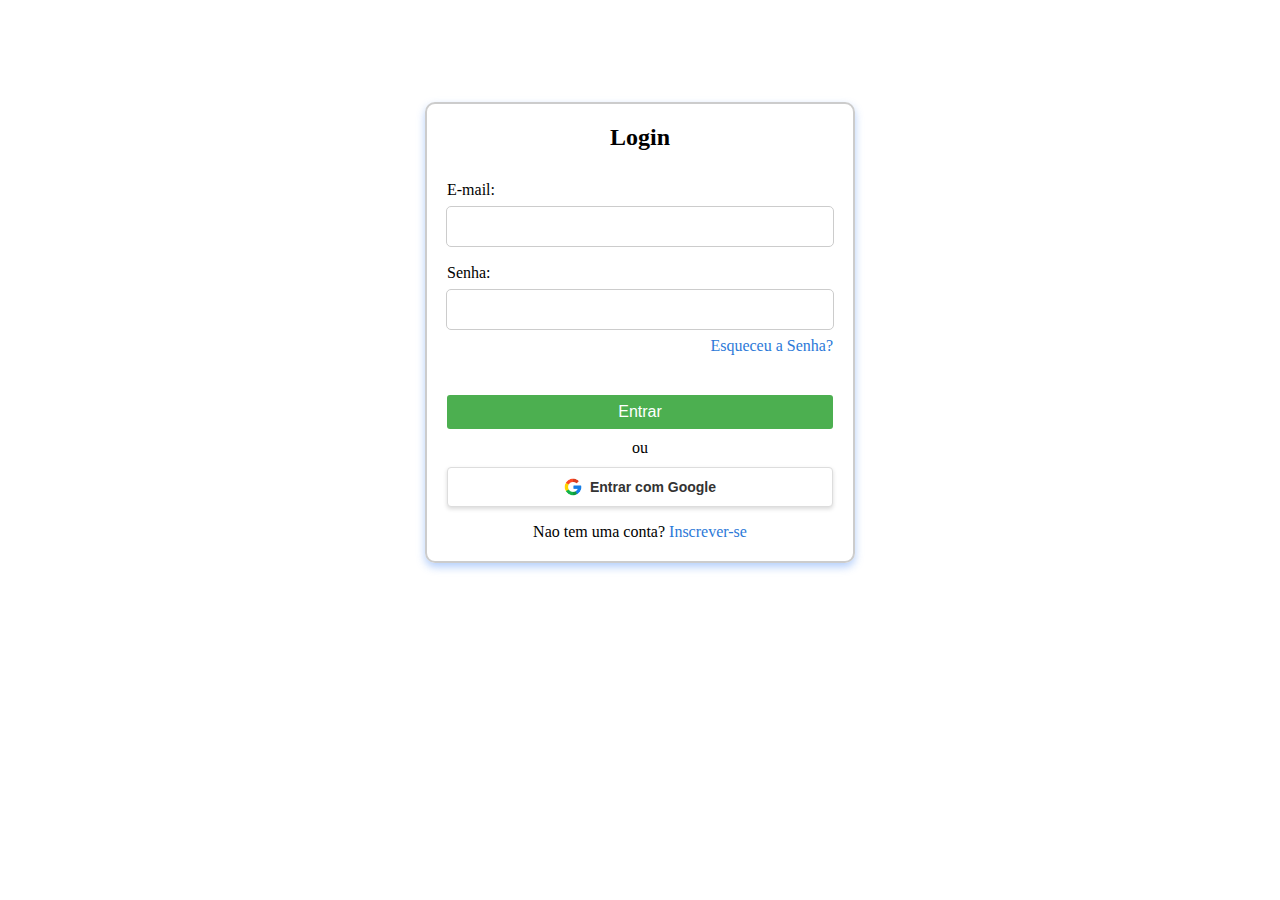
<file: frontend/index.html>
<!DOCTYPE html>
<html lang="pt-br">

<head>
    <meta charset="UTF-8">
    <meta http-equiv="X-UA-Compatible" content="IE=edge">
    <meta name="viewport" content="width=device-width, initial-scale=1.0">
    <link rel="stylesheet" href="./css/login.css">
    <script src="js/login.js" defer></script>
    <title>Login</title>
</head>

<body>
    <div class="card">
        <h2>Login</h2>
        <form>
            <label for="email">E-mail:</label>
            <input type="email" id="email" name="email" required>

            <label for="password">Senha:</label>
            <input type="password" id="password" name="password" required>
            <a href="#" id="forgot-password">Esqueceu a Senha?</a>

            <button type="submit" class="login-btn">Entrar</button>

            <p>ou</p>

            <button type="button" style="display: none;" class="google-btn">
                <img id="google-icon" src="icons/google.png"> Entrar com Google
            </button>

            <button class="google-login-button">
                <span class="google-login-button-icon"></span>
                <span class="google-login-button-text"></span>Entrar com Google</span>
            </button>

            <p>Nao tem uma conta? <a href="signup.html">Inscrever-se</a></p>
        </form>
    </div>
</body>

</html>
</file>
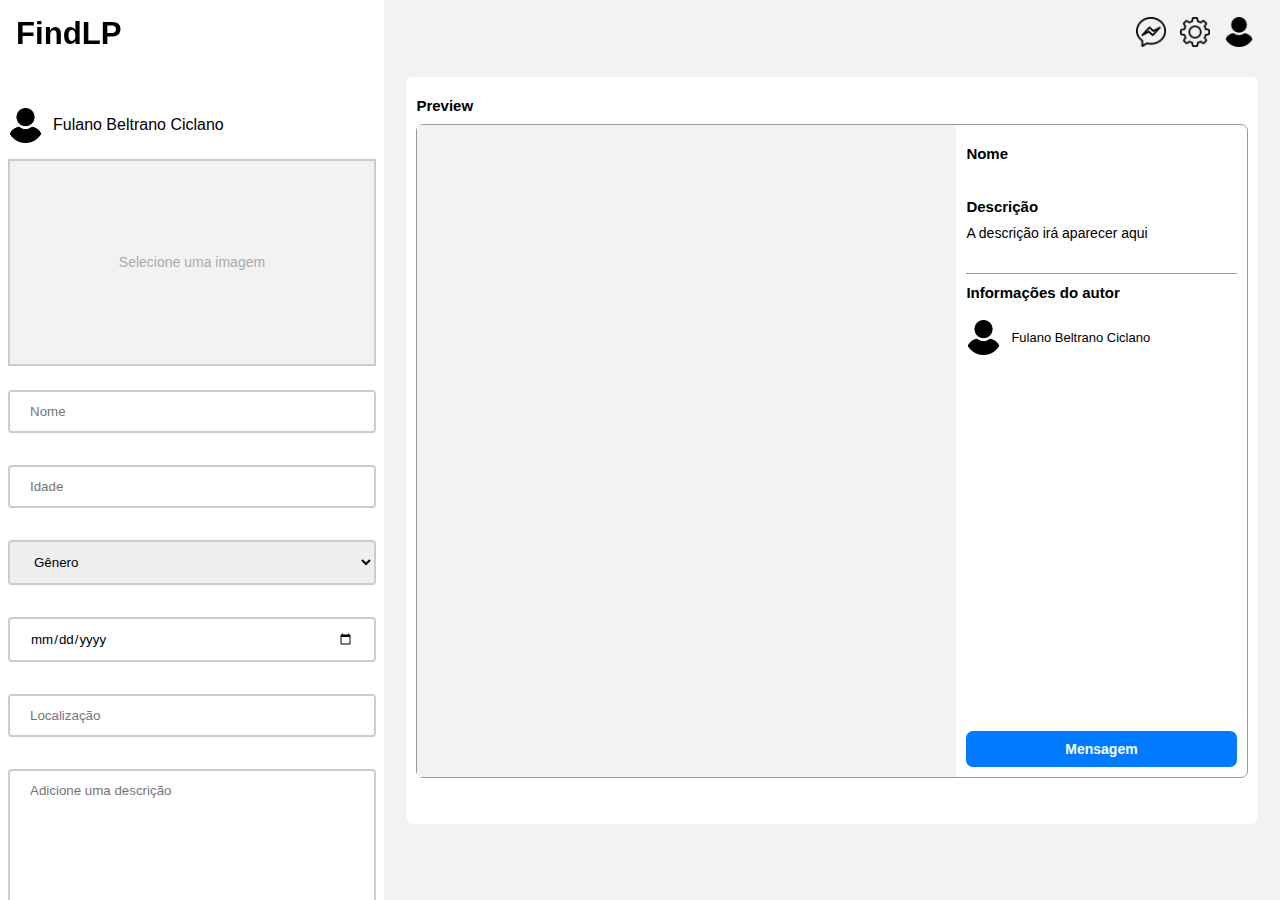
<file: frontend/create-post.html>
<!DOCTYPE html>
<html lang="en">

<head>
    <meta charset="UTF-8">
    <meta http-equiv="X-UA-Compatible" content="IE=edge">
    <meta name="viewport" content="width=device-width, initial-scale=1.0">
    <link rel="stylesheet" href="https://use.fontawesome.com/releases/v5.8.1/css/all.css">
    <script src="js/create-post.js" defer></script>
    <link rel="stylesheet" href="css/create-post.css">
    <title>Crie nova Publicação</title>
</head>

<body>

    <nav>
        <div class="nav-container">
            <div class="logo">
                <h2>FindLP</h2>
            </div>
            <div class="profile-status">
                <img src="./icons/messenger.png" alt="">
                <img src="./icons/definicoes.png" alt="">
                <img class="profile-photos" src="./icons/utilizador.png" alt="">
            </div>
        </div>
    </nav>

    <div class="main-container">

        <aside>

            <div class="perfil">
                <img class="profile-photos" src="./icons/utilizador.png" alt="profile">
                <span id="profile-name">Fulano Beltrano Ciclano</span>
            </div>

            <form enctype="multipart/form-data">
                <label class="picture">
                    <input type="file" accept="image/*" id="form-image" class="picture-input">
                    <span class="picture-image">Selecione uma imagem</span>
                </label>
                <input type="text" placeholder="Nome" id="form-name">
                <input type="number" placeholder="Idade" id="form-age">
                <select title="gender" name="genero" id="genero">
                    <option selected disabled>Gênero</option>
                    <option value="Feminino">Feminino</option>
                    <option value="Masculino">Masculino</option>
                </select>
                <input title="date" type="date" name="" id="form-date">
                <input type="text" name="" id="form-location" placeholder="Localização ">
                <textarea name="" id="form-description" cols="30" rows="10" placeholder="Adicione uma descrição "></textarea>
                <button type="button" id="btn-post">Publicar</button>
            </form>

        </aside>

        <main>

            <div class="preview">
                <h4>Preview</h4>
                <div class="post-details">
                    <div class="img" id="preview-img"></div>
                    <div class="details">
                        <div class="post-info">
                            <div class="preview-name">
                                <h4>Nome</h4>
                                <p id="preview-name"></p>
                            </div>
                            <div class="preview-description">
                                <h4>Descrição</h4>
                                <p id="preview-description">A descrição irá aparecer aqui</p>
                            </div>
                            <div class="preview-author">
                              <h4>Informações do autor</h4> 
                              <div class="perfil">
                                <img class="profile-photos" src="./icons/utilizador.png" alt="">
                                <span id="post-preview-name">Fulano Beltrano Ciclano</span>
                            </div> 
                            </div>
                        </div>
                        <button id="mensagem">Mensagem</button>
                    </div>
                </div>
            </div>

        </main>

    </div>

    <div class="modal-content hide" id="modalContent">
        <p>Publicação realizada com sucesso!</p>
        <i class="fas fa-check-circle success"></i>
        <button id="okButton">OK</button>
    </div> 

</body>

</html>
</file>
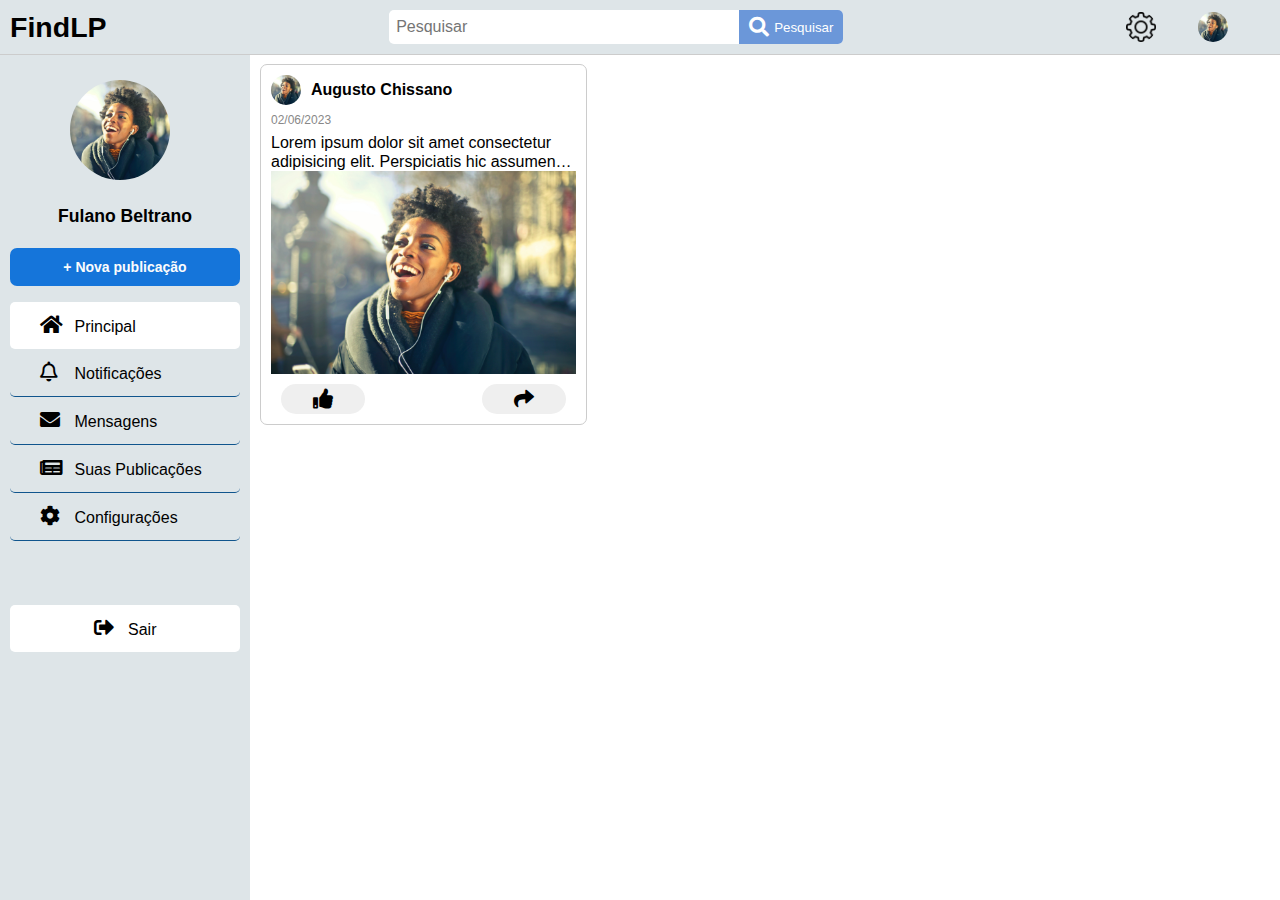
<file: frontend/home.html>
<!DOCTYPE html>
<html lang="en">

<head>
    <meta charset="UTF-8">
    <meta http-equiv="X-UA-Compatible" content="IE=edge">
    <meta name="viewport" content="width=device-width, initial-scale=1.0">
    <link rel="stylesheet" href="https://use.fontawesome.com/releases/v5.8.1/css/all.css">
    <script src="js/home.js" defer></script>
    <link rel="stylesheet" href="css/home.css">
    <title>FindLP</title>
</head>

<body>
    <!--Navbar-->
    <nav>
        <div class="nav-container">
            <div class="logo">
                <h2>FindLP</h2>
            </div>
            <div class="search-container">
                <input id="searchInput" type="text" placeholder="Pesquisar">
                <button>
                    <i class="fas fa-search"></i>
                    <span>Pesquisar</span>
                </button>
            </div>
            <div class="profile-status">
                <img alt src="./icons/definicoes.png">
                <img alt class="profile-photos" src="img/model.jpg">
            </div>
        </div>
    </nav>
    <!--Main Section-->
    <main>
        <div class="wrapper">
            <div class="side-bar">
                <div class="profile">
                    <img alt="icone" src="img/model.jpg">
                    <h2 id="profile-name">Fulano Beltrano</h2>
                </div>
                <button class="publicar" id="new-task">+ Nova publicação</button>
                <ul>
                    <li>
                        <a href="#" id="home">
                            <span class="icon"><i class="fas fa-home"></i></span>
                            <span class="item">Principal</span>
                        </a>
                    </li>
                    <li>
                        <a href="./pendenttask.html">
                            <span class="icon"><i class="far fa-bell"></i></span>
                            <span class="item">Notificações</span>
                        </a>
                    </li>
                    <li>
                        <a href="./donetasks.html">
                            <span class="icon"><i class="fas fa-envelope"></i></span>
                            <span class="item">Mensagens</span>
                        </a>
                    </li>
                    <li>
                        <a href="./my-posts.html">
                            <span class="icon"><i class="fas fa-newspaper"></i></span>
                            <span class="item">Suas Publicações</span>
                        </a>
                    </li>
                    <li>
                        <a href="#">
                            <span class="icon"><i class="fas fa-cog"></i></span>
                            <span class="item">Configurações</span>
                        </a>
                    </li>
                    <li id="logout">
                        <a href="./index.html" id="logout-a">
                            <span class="icon"><i class="fas fa-sign-out-alt"></i></span>
                            <span class="item">Sair</span>
                        </a>
                    </li>
                </ul>
            </div>
            <div class="post-container">
                <div class="post-card">
                    <div class="author">
                        <img src="img/model.jpg" alt="Imagem do autor">
                        <span class="author-name">Augusto Chissano</span>
                    </div>
                    <div class="post-info">
                        <span class="post-date">02/06/2023</span>
                        <p class="post-description">Lorem ipsum dolor sit amet consectetur adipisicing elit. Perspiciatis hic assumenda veniam, reiciendis, dolores quas, sapiente aspernatur voluptas dolorem eligendi qui molestiae eum deleniti perferendis a! Iusto repudiandae nam suscipit.</p>
                        <img src="img/model.jpg" alt="Imagem da publicação">
                        <div class="post-actions">
                            <button title="like" class="like-button">
                                <i class="fas fa-thumbs-up"></i>
                            </button>
                            <button title="share" class="share-button">
                                <i class="fas fa-share"></i>
                            </button>
                        </div>
                    </div>
                </div>
            </div>
        </div>

    </main>

</body>

</html>
</file>
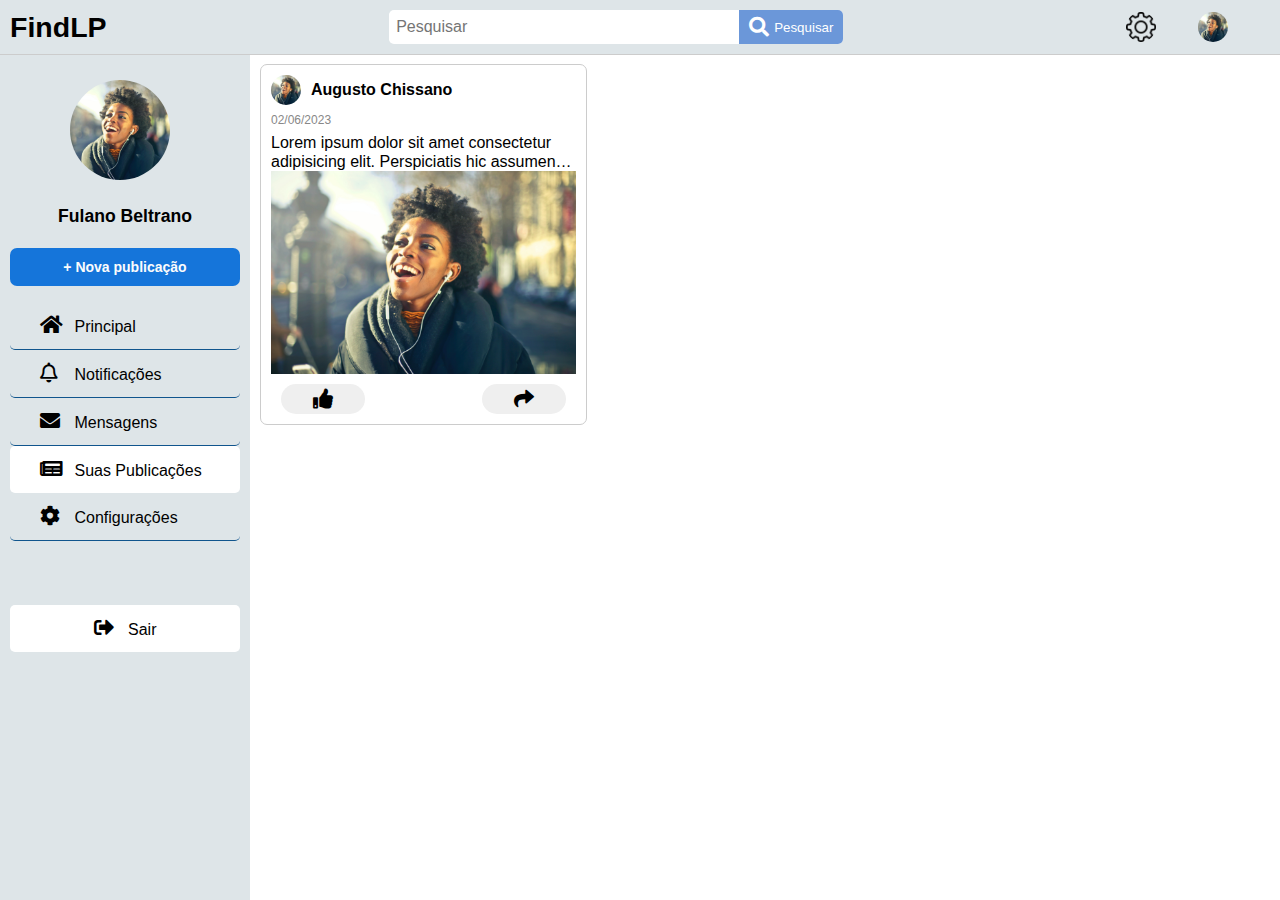
<file: frontend/my-posts.html>
<!DOCTYPE html>
<html lang="en">

<head>
    <meta charset="UTF-8">
    <meta http-equiv="X-UA-Compatible" content="IE=edge">
    <meta name="viewport" content="width=device-width, initial-scale=1.0">
    <link rel="stylesheet" href="https://use.fontawesome.com/releases/v5.8.1/css/all.css">
    <script src="js/my-posts.js" defer></script>
    <link rel="stylesheet" href="css/home.css">
    <link rel="stylesheet" href="css/my-posts.css">
    <title>FindLP</title>
</head>

<body>
    <!--Navbar-->
    <nav>
        <div class="nav-container">
            <div class="logo">
                <h2>FindLP</h2>
            </div>
            <div class="search-container">
                <input id="searchInput" type="text" placeholder="Pesquisar">
                <button>
                    <i class="fas fa-search"></i>
                    <span>Pesquisar</span>
                </button>
            </div>
            <div class="profile-status">
                <img alt src="./icons/definicoes.png">
                <img alt class="profile-photos" src="img/model.jpg">
            </div>
        </div>
    </nav>
    <!--Main Section-->
    <main>
        <div class="wrapper">
            <div class="side-bar">
                <div class="profile">
                    <img alt="icone" src="img/model.jpg">
                    <h2 id="profile-name">Fulano Beltrano</h2>
                </div>
                <button class="publicar" id="new-task">+ Nova publicação</button>
                <ul>
                    <li>
                        <a href="./home.html">
                            <span class="icon"><i class="fas fa-home"></i></span>
                            <span class="item">Principal</span>
                        </a>
                    </li>
                    <li>
                        <a href="#">
                            <span class="icon"><i class="far fa-bell"></i></span>
                            <span class="item">Notificações</span>
                        </a>
                    </li>
                    <li>
                        <a href="#">
                            <span class="icon"><i class="fas fa-envelope"></i></span>
                            <span class="item">Mensagens</span>
                        </a>
                    </li>
                    <li>
                        <a href="#" id="my-posts">
                            <span class="icon"><i class="fas fa-newspaper"></i></span>
                            <span class="item">Suas Publicações</span>
                        </a>
                    </li>
                    <li>
                        <a href="#">
                            <span class="icon"><i class="fas fa-cog"></i></span>
                            <span class="item">Configurações</span>
                        </a>
                    </li>
                    <li id="logout">
                        <a href="./index.html" id="logout-a">
                            <span class="icon"><i class="fas fa-sign-out-alt"></i></span>
                            <span class="item">Sair</span>
                        </a>
                    </li>
                </ul>
            </div>
            <div class="post-container">
                <div class="post-card">
                    <div class="author">
                        <img src="img/model.jpg" alt="Imagem do autor">
                        <span class="author-name">Augusto Chissano</span>
                    </div>
                    <div class="post-info">
                        <span class="post-date">02/06/2023</span>
                        <p class="post-description">Lorem ipsum dolor sit amet consectetur adipisicing elit. Perspiciatis hic assumenda veniam, reiciendis, dolores quas, sapiente aspernatur voluptas dolorem eligendi qui molestiae eum deleniti perferendis a! Iusto repudiandae nam suscipit.</p>
                        <img src="img/model.jpg" alt="Imagem da publicação">
                        <div class="post-actions">
                            <button title="like" class="like-button">
                                <i class="fas fa-thumbs-up"></i>
                            </button>
                            <button title="share" class="share-button">
                                <i class="fas fa-share"></i>
                            </button>
                        </div>
                    </div>
                </div>
            </div>
        </div>

    </main>

</body>

</html>
</file>
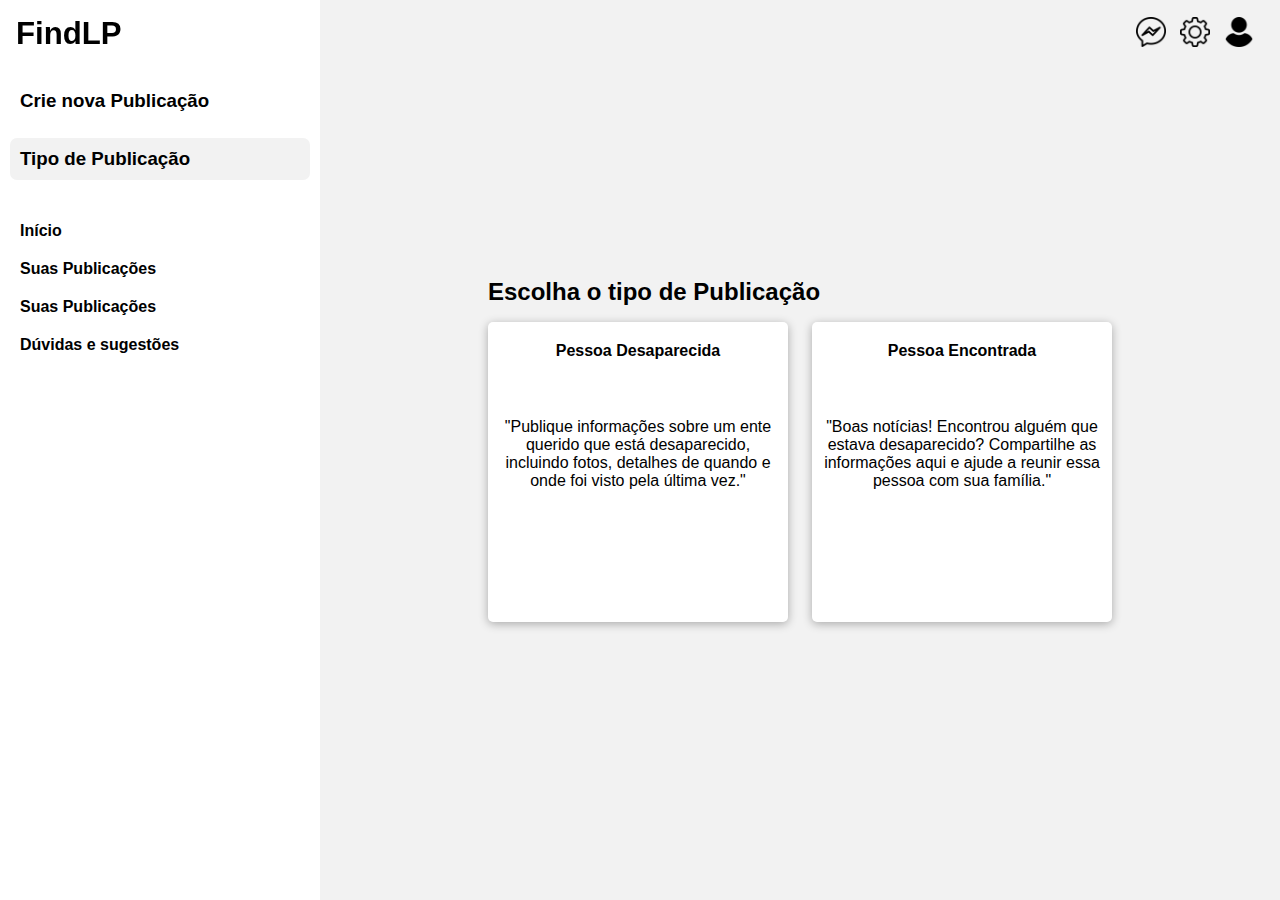
<file: frontend/post-type.html>
<!DOCTYPE html>
<html lang="en">

<head>
    <meta charset="UTF-8">
    <meta http-equiv="X-UA-Compatible" content="IE=edge">
    <meta name="viewport" content="width=device-width, initial-scale=1.0">
    <link rel="stylesheet" href="https://use.fontawesome.com/releases/v5.8.1/css/all.css">
    <script src="js/post-type.js" defer></script>
    <link rel="stylesheet" href="css/post-type.css">
    <title>Tipo de Post</title>
</head>

<body>
    <nav>
        <div class="nav-container">
            <div class="logo">
                <h2>FindLP</h2>
            </div>
            <div class="profile-status">
                <img alt src="./icons/messenger.png">
                <img alt src="./icons/definicoes.png">
                <img alt class="profile-photos" src="./icons/utilizador.png">
            </div>
        </div>
    </nav>
    <div class="main-container">
        <aside>
            <h3 id="title">Crie nova Publicação</h3>
            <h3 id="type-post">Tipo de Publicação</h3>
            <hr>
            <ul>
                <li>
                    <a href="#">
                        <span>Início</span>
                    </a>
                </li>
                <li>
                    <a href="#">
                        <span>Suas Publicações</span>
                    </a>
                </li>
                <li>
                    <a href="#">
                        <span>Suas Publicações</span>
                    </a>
                </li>
                <li>
                    <a href="#">
                        <span>Dúvidas e sugestões</span>
                    </a>
                </li>
            </ul>
        </aside>
        <main>
            <div class="main-type-post">
                <h2>Escolha o tipo de Publicação</h2>
                <div class="cards">
                    <div class="card" id="case-1">
                        <h4>Pessoa Desaparecida</h4>
                        <p>"Publique informações sobre um ente querido que está desaparecido, incluindo fotos, detalhes de quando e onde foi visto pela última vez."</p>
                    </div>
                    <div class="card" id="case-2">
                        <h4>Pessoa Encontrada</h4>
                        <p> "Boas notícias! Encontrou alguém que estava desaparecido? Compartilhe as informações aqui e ajude a reunir essa pessoa com sua família."</p>
                    </div>
                </div>
            </div>
        </main>
    </div>
</body>

</html>
</file>
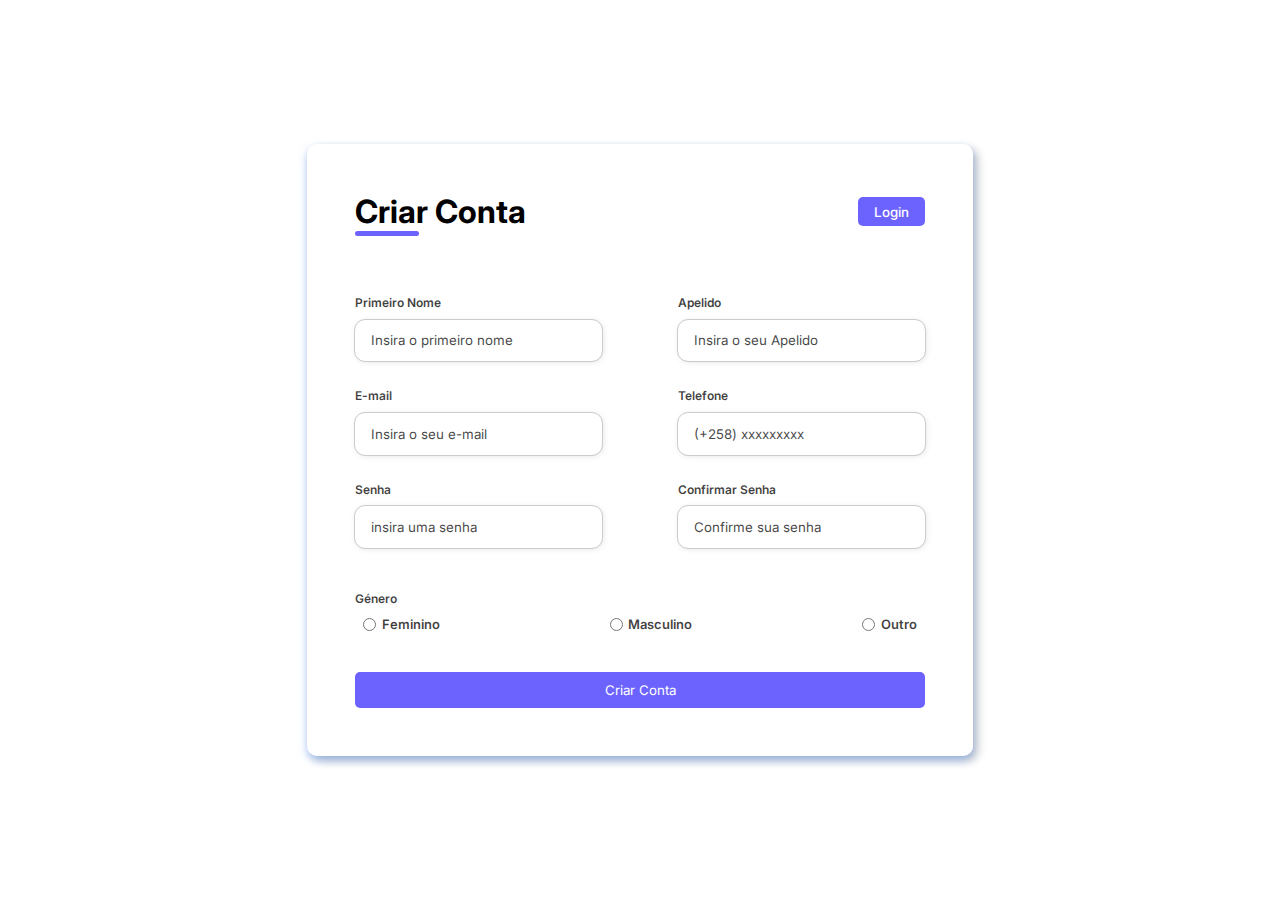
<file: frontend/signup.html>
<!DOCTYPE html>
<html lang="pt-br">

<head>
    <meta charset="UTF-8">
    <meta http-equiv="X-UA-Compatible" content="IE=edge">
    <meta name="viewport" content="width=device-width, initial-scale=1.0">
    <link rel="stylesheet" href="https://use.fontawesome.com/releases/v5.8.1/css/all.css">
    <link rel="stylesheet" href="css/signup.css">
    <script src="js/signup.js" defer></script>
    <title>SIGN UP</title>
</head>

<body>
    <div class="container">
        <div class="form">
            <form  id="form">
                <div class="form-header">
                    <div class="title">
                        <h1>Criar Conta</h1>
                    </div>
                    <div class="login-botao">
                        <button><a href="./index.html">Login</a></button>
                    </div>
                </div>
                <div class="input-group">
                    <div class="input-box">
                        <label for="firstname">Primeiro Nome</label>
                        <input id="firstname" type="text" name="firstname" placeholder="Insira o primeiro nome" required>
                    </div>
                    <div class="input-box">
                        <label for="lastname">Apelido</label>
                        <input id="lasttname" type="text" name="lastname" placeholder="Insira o seu Apelido" required>
                    </div>
                    <div class="input-box">
                        <label for="email">E-mail</label>
                        <input id="email" type="email" name="email" placeholder="Insira o seu e-mail" required>
                    </div>
                    <div class="input-box">
                        <label for="number">Telefone</label>
                        <input id="number" type="text" name="number" placeholder="(+258) xxxxxxxxx" required>
                    </div>
                    <div class="input-box">
                        <label for="password">Senha</label>
                        <input id="password" type="password" name="password" placeholder="insira uma senha" required>
                    </div>
                    <div class="input-box">
                        <label for="confpassword">Confirmar Senha</label>
                        <input id="confpassword" type="password" placeholder="Confirme sua senha"
                            required>
                    </div>
                </div>
                <div class="genero-inputs">
                    <div class="genero-titulo">
                        <h6>Género</h6>
                    </div>
                    <div class="genero-group">
                        <div class="genero-input">
                            <input type="radio" id="female" name="gender" value="Feminino" required>
                            <label for="female">Feminino</label>
                        </div>
                        <div class="genero-input">
                            <input type="radio" id="male" name="gender" value="Masculino">
                            <label for="male">Masculino</label>
                        </div>
                        <div class="genero-input">
                            <input type="radio" id="none" name="gender" value="Outro">
                            <label for="none">Outro</label>
                        </div>
                    </div>
                </div>
                <div class="continue-botton">
                    <button id="criar-conta">Criar Conta</button>
                </div>
            </form>
        </div>
    </div>
    <div class="modal-content hide" id="modalContent">
        <p>O seu cadastro foi realizado com sucesso!</p>
        <i class="fas fa-check-circle success"></i>
        <button id="okButton">OK</button>
    </div>      
</body>

</html>
</file>
<file: frontend/css/login.css>
* {
  padding: 0;
  margin: 0;
  border: 0;
  box-sizing: border-box;
}


.card {
  background-color: transparent;
  border: 2px solid #ccc;
  border-radius: 10px;
  box-shadow: 0 4px 8px 0 rgba(66, 133, 244, 0.4);
  padding: 20px;
  width: 430px;
  margin: auto;
  margin-top: 8%;
  text-align: center;
}

h2 {
  margin-bottom: 20px;
}

form {
  display: flex;
  flex-direction: column;
}

label {
  margin-top: 10px;
  text-align: left;
}

input[type="email"],
input[type="password"] {
  width: 100%;
  padding: 12px 20px;
  margin: 8px 0;
  box-sizing: border-box;
  border-radius: 4px;
  resize: vertical;
  outline: 1px solid #ccc;
}

input:focus-visible {
  outline: 1px solid #6c63ff;
}

input:hover {
  box-shadow: 0px 2px 4px rgba(66, 133, 244, 0.4);
}

.login-btn,
.google-btn {
  background-color: #4CAF50;
  color: #fff;
  border: none;
  border-radius: 3px;
  font-size: 16px;
  padding: 8px 16px;
  margin-top: 20px;
  cursor: pointer;
  transition: background-color 0.3s ease;
  display: flex;
  align-items: center;
  justify-content: center;
  margin-bottom: 10px;
}

.login-btn {
  margin-top: 40px;
  margin-bottom: 10px;
}

.login-btn:hover,
.google-btn:hover {
  background-color: #3e8e41;
}

.google-btn {
  background-color: #dd4b39;
}

.material-icons {
  font-size: 24px;
  margin-right: 8px;
}

a {
  text-decoration: none;
  color: HSL(213, 69%, 51%);
}

#forgot-password {
  display: inline-block;
  margin-left: auto;
}

#google-icon {
  height: 20px;
  margin-right: 10px;
}

#google-login {
  margin-bottom: 1rem;
  width: 100%;
}

.largura-100 {
  width: 100%;
}

.google-login-button {
  display: flex;
  align-items: center;
  justify-content: center;
  background-color: #fff;
  border: 1px solid #ddd;
  border-radius: 4px;
  padding: 10px 16px;
  cursor: pointer;
  font-size: 14px;
  font-weight: bold;
  color: #333;
  margin-bottom: 1rem;
  margin-top: 0.6rem;
  box-shadow: 0px 2px 4px rgba(0, 0, 0, 0.15);
}

.google-login-button:hover {
  box-shadow: 0px 2px 4px rgba(66, 133, 244, 0.4);
  transition: border-color 0.3s ease;
}

.google-login-button-icon {
  display: inline-block;
  background-image: url('../icons/google.png');
  background-repeat: no-repeat;
  background-size: contain;
  width: 18px;
  height: 18px;
  margin-right: 8px;
}

.google-login-button-text {
  display: inline-block;
}
</file>
<file: frontend/css/create-post.css>
* {
    margin: 0;
    padding: 0;
    box-sizing: border-box;
    font-family: Verdana, Geneva, Tahoma, sans-serif;
    list-style: none;
    text-decoration: none;
    border: none;
    outline: none;
}

nav {
    position: fixed;
    width: 100%;
    z-index: 10;
    top: 0;
    background-color: transparent;
}

.nav-container {
    display: flex;
    align-items: center;
    justify-content: space-between;
    padding: 1rem;
}

.logo {
    font-size: 1.3rem;
}

.profile-status img {
    cursor: pointer;
    height: 30px;
    margin-right: 0.6rem;
}

.main-container {
    position: relative;
    display: grid;
    grid-template-columns: 30% 70%;
}

/*
*
*
*
*/

aside {
    padding: 8px;
    margin-top: 10vh;
    overflow-y: scroll;
    height: 90vh;
}

.perfil {
    display: flex;
    align-items: center;
    gap: 10px;
    margin-bottom: 1rem;
    margin-top: 0.6rem;
}

.perfil img {
    height: 35px;
}

.picture-input {
    display: none;
}

.picture {
    width: 100%;
    aspect-ratio: 16/9;
    background-color: #f2f2f2;
    display: flex;
    justify-content: center;
    align-items: center;
    color: #aaa;
    font-size: 14px;
    border: 2px solid #ccc;
    cursor: pointer;
    font-family: sans-serif;
}

.picture:hover {
    transition: .4s;
    color: #999;
    box-shadow: 0 0 5px rgba(0, 0, 0, 0.3);
}

img {
    max-width: 100%;
}

form {
    display: flex;
    flex-direction: column;
    gap: 1rem;
}

input,
select,
textarea {
    width: 100%;
    padding: 12px 20px;
    margin: 8px 0;
    box-sizing: border-box;
    border: 2px solid #ccc;
    border-radius: 4px;
    resize: vertical;
    outline-color: rgba(66, 133, 244, 0.4);
}

input:focus,
select:focus,
textarea:focus {
    box-shadow: 0px 2px 4px rgba(66, 133, 244, 0.4);
}

input:hover,
select:hover,
textarea:hover {
    box-shadow: 0px 2px 4px rgba(66, 133, 244, 0.4);
}

button {
    color: #fff;
    background-color: #007bff;
    border-color: #007bff;
    cursor: pointer;
    border-radius: 7px;
    font-size: 14px;
    font-weight: bold;
    padding: 1rem;
}

/*
*
*
*
*/

main {
    height: 100vh;
    background-color: #f2f2f2;
    display: flex;
    justify-content: center;
    align-items: center;
}

.preview {
    background-color: #fff;
    height: 83%;
    margin-top: 16%;
    margin: auto;
    width: 95%;
    border-radius: 7px;
    padding: 10px;
}

.post-details {
    display: flex;
    height: 90%;
    width: 100%;
    border: 1px solid #999;
    border-radius: 7px;
}

.preview h4 {
    padding: 10px 0;
    font-weight: 550;
    font-size: 15px;
}

.post-details .img {
    width: 65%;
    height: 100%;
    background-color: #f2f2f2;
    background-position: center;
    background-size: cover;
}

.post-details .details {
    width: 35%;
}

.post-details .img label {
    height: 100%;
}

.post-details .img label:hover {
    box-shadow: none;
}

.preview .details {
    display: flex;
    flex-direction: column;
    justify-content: space-between;
    gap: 1rem;
    padding: 10px;
}

#mensagem {
    padding: 10px;
}

.post-info {
    display: flex;
    flex-direction: column;
    gap: 1rem;
}

.post-info p {
    font-size: 14px;
}

.preview-author {
    border-top: 1px solid #999;
    margin-top: 1rem;
}

.preview-author span {
    font-size: 13px;
}

.preview-autho img {
    height: 30px;
}

.modal-content {
    display: flex;
    flex-direction: column;
    justify-content: center;
    align-items: center;
    gap: 1rem;
    position: fixed;
    left: 50%;
    top: 50%;
    transform: translate(-50%, -50%);
    background-color: #ffffff;
    width: 300px;
    padding: 20px;
    border-radius: 5px;
    box-shadow: 0 0 10px rgba(0, 0, 0, 0.3);
}

.modal-content p {
    margin-bottom: 1rem;
    text-align: center;
    padding-top: 2rem;
}

.modal-content button {
    background-color: #007bff;
    color: #ffffff;
    border: none;
    padding: 10px 20px;
    border-radius: 5px;
    cursor: pointer;
    width: 200px;
}

.hide {
    display: none;
}



@media (max-width: 300px) {
    .modal-content {
        width: 200px;
    }

    .modal-content button {
        width: 150px;
    }
}

.success {
    font-size: 29px;
    color: #2ecc71;
}
</file>
<file: frontend/css/home.css>
* {
    list-style: none;
    text-decoration: none;
    margin: 0;
    padding: 0;
    box-sizing: border-box;
    font-family: Arial, sans-serif;
}

body {
    background: #fff;
}

nav {
    position: fixed;
    width: 100%;
    z-index: 10;
    top: 0;
    border-bottom: 1px solid #ccc;
}

.nav-container {
    display: flex;
    justify-content: space-between;
    align-items: center;
    background-color: rgb(222, 229, 232);
    padding: 10px;
}

.search-container {
    display: flex;
    align-items: center;
    background-color: #fff;
    padding: 0px;
    border-radius: 5px;
}

.search-container input {
    flex: 1;
    border: none;
    padding: 7px;
    font-size: 16px;
    outline: none;
    border-radius: 5px;
    width: 350px;
}

.search-container button {
    border: none;
    background-color: rgb(107, 151, 217);
    color: #fff;
    padding: 7px 10px;
    border-radius: 0 5px 5px 0;
    cursor: pointer;
    display: flex;
    align-items: center;
}

.search-container button:hover {
    background-color: #0069d9;
}

.search-container button i {
    margin-right: 5px;
}

.logo {
    font-size: 19px;
    display: flex;
    align-items: center;
    gap: 0.6rem;
}

img {
    height: 30px;
}

.profile-status {
    display: flex;
    align-items: center;
    gap: 2rem;
    padding-right: 2rem;
}

.profile-status img {
    cursor: pointer;
    height: 30px;
    width: 30px;
    border-radius: 50%;
    margin-right: 10px;
    display: block;
    object-fit: cover;
}

.wrapper .side-bar {
    background-color: #fff;
    padding: 10px;
    position: sticky;
    height: max-content;
    top: 4.5rem;
    overflow-y: scroll;
    overflow: hidden;
    padding-top: 2rem;
    display: flex;
    flex-direction: column;


    background: rgb(222, 229, 232);
    position: fixed;
    top: 0;
    left: 0;
    width: 250px;
    height: 100%;
    padding: 10px;
    display: flex;
    flex-direction: column;
    transition: all 0.5s ease;
    padding-top: 3rem;
}

.wrapper .side-bar .profile {
    margin-bottom: 1rem;
    text-align: center;
    display: flex;
    align-items: center;
    justify-content: center;
    gap: 1rem;
    padding-top: 2rem;
    flex-direction: column;
}

.wrapper .side-bar .profile img {
    cursor: pointer;
    height: 100px;
    width: 100px;
    border-radius: 50%;
    margin-right: 10px;
    display: block;
    object-fit: cover;
}

.wrapper .side-bar .profile h2 {
    margin: 10px 0 5px;
    font-size: 1.1rem;
}

.wrapper .side-bar .profile p {
    color: rgb(206, 240, 253);
    font-size: 14px;
}

.publicar {
    color: #fff;
    background-color: #0069d9;
    border: none;
    cursor: pointer;
    border-radius: 7px;
    font-size: 14px;
    font-weight: bold;
    padding: 0.7rem;
    margin-bottom: 1rem;
    opacity: 0.9;
}

.publicar:hover {
    transition: .5s;
    background-color: #0069d9;
}


.wrapper .side-bar ul li a {
    display: block;
    padding: 13px 30px;
    border-bottom: 1px solid #10558d;
    color: black;
    font-size: 16px;
    position: relative;
    border-radius: 5px;
}

#home {
    background-color: #fff;
    border: none;
}

.wrapper .side-bar ul li a:hover {
    transition: .5s;
    background-color: #fff;
    border-bottom: none;
}

.wrapper .side-bar ul li a .icon {
    color: black;
    width: 30px;
    display: inline-block;
}

.wrapper .sidebar ul li a:hover:before,
.wrapper .sidebar ul li a.active:before {
    display: block;
}

#logout {
    margin-top: 4rem;
    background-color: #fff;
    border-radius: 5px;
    display: flex;
    justify-content: center;
}


#logout:hover {
    color: #ef394b;
    background-color: #f8d7da;
    border-color: #f5c6cb;
    transition: .5s;
}


#logout a:hover {
    color: #ef394b;
    background-color: #f8d7da;
    border-color: #f5c6cb;
    transition: .5s;
}

#logout-a {
    border-bottom: none;
}

i {
    font-size: 20px;
}

.wrapper .sidebar ul li a {
    display: flex;
    gap: 5px;
    align-items: center;
}


.perfil {
    display: flex;
    align-items: center;
    gap: 10px;
    margin-bottom: 1rem;
    margin-top: 0.6rem;
}

.perfil img {
    height: 35px;
}

.filtros h2 {
    text-align: center;
    font-size: 20px;
    margin-bottom: 10px;
}

.filtros li span {
    color: HSL(213, 69%, 51%);
    font-size: 16px;
}

.filtros li {
    padding: 0.4rem;
}

.hide {
    display: none;
}

.post-container {
    display: flex;
    flex-wrap: wrap;
    gap: 10px;
    padding: 10px;
    margin-left: 250px;
    padding-top: 4rem;

}

.post-card {
    flex: 0 0 calc(33.33% - 10px);
    background-color: #fff;
    padding: 10px;
    padding-bottom: 0px;
    margin-bottom: 10px;
    border: 1px solid #ccc;
    border-radius: 7px;
    position: relative;
}

.author {
    display: flex;
    align-items: center;
    margin-bottom: 5px;
}

.author img {
    width: 30px;
    height: 30px;
    border-radius: 50%;
    margin-right: 10px;
    display: block;
    object-fit: cover;
}

.author-name {
    font-weight: bold;
}

.post-info {
    margin-bottom: 10px;
}

.post-card .post-info img {
    width: 100%;
    height: auto;
    display: block;
    object-fit: cover;
}

.post-date {
    font-size: 12px;
    color: #888888;
}

.post-description {
    margin-top: 5px;
    line-height: 1.2;
    max-height: 2.4em;
    overflow: hidden;
    text-overflow: ellipsis;
    display: -webkit-box;
    -webkit-box-orient: vertical;
    -webkit-line-clamp: 2;
}

.post-actions {
    padding-top: 10px;
    padding-left: 10px;
    padding-right: 10px;
    display: flex;
    justify-content: space-between;
    align-items: center;
}

.post-actions button {
    border: none;
    border-radius: 50px;
    cursor: pointer;
    display: flex;
    align-items: center;
    justify-content: center;
    padding: 5px;
    padding-left: 2rem;
    padding-right: 2rem;
}

.post-actions button:hover {
    background-color: #ddd;
}
</file>
<file: frontend/css/my-posts.css>
#my-posts {
    background-color: #fff;
    border: none;
}

#eliminar {
    background-color: tomato;
    width: 100px;
}

#encontrado {
    background-color: #2ecc71;
    width: 100px;
}

.post-button {
    display: flex;
    align-items: center;
    gap: 5px;
}
</file>
<file: frontend/css/post-type.css>
* {
    margin: 0;
    padding: 0;
    box-sizing: border-box;
    font-family: Verdana, Geneva, Tahoma, sans-serif;
    list-style: none;
    text-decoration: none;
    border: none;
    outline: none;
}

nav {
    position: fixed;
    width: 100%;
    z-index: 10;
    top: 0;
    background-color: transparent;
}

.nav-container {
    display: flex;
    align-items: center;
    justify-content: space-between;
    padding: 1rem;
}

.logo {
    font-size: 1.3rem;
}

.profile-status img {
    cursor: pointer;
    height: 30px;
    margin-right: 0.6rem;
}

.main-container {
    position: relative;
    display: grid;
    grid-template-columns: 25% 75%;
}

/*
*
*
*
*/

aside {
    height: 100vh;
    padding: 10px;
    padding-top: 5rem;
}

#title {
    margin-bottom: 1rem;
    padding: 10px; 
}

#type-post {
    background-color: #f2f2f2;
    padding: 10px;
    margin-bottom: 2rem;
    border-radius: 7px;
}

ul li {
    padding: 10px;
    border-radius: 7px;
}

a {
    color: black;
    font-weight: bold;
}

ul li:hover {
    background-color: #f2f2f2;
    transition: .5s;
}
/*
*
*
*
*/

main {
    height: 100vh;
    background-color:  #f2f2f2;
    display: flex;
    justify-content: center;
    align-items: center;
}

.main-type-post {
    display: flex;
    flex-direction: column;
    gap: 1rem;
}

.cards {
    display: flex;
    gap: 1.5rem;
}
.card {
    width: 300px;
    height: 300px;
    padding: 10px;
    background-color: #ffffff;
    border-radius: 5px;
    box-shadow: 0px 2px 10px rgba(0, 0, 0, 0.3);
    cursor: pointer;
}

.card:hover {
    transition: .5s;
    box-shadow: 0px 2px 4px rgba(66, 133, 244, 0.4);
}

.card h4 {
    margin-bottom: 3rem;
    padding: 10px;
}
.card h4, .card p {
    text-align: center;
}
</file>
<file: frontend/css/signup.css>
@import url('https://fonts.googleapis.com/css2?family=Inter:wght@100;200;400;500;600&family=Open+Sans:wght@400;700&display=swap');

* {
    padding: 0;
    margin: 0;
    box-sizing: border-box;
    font-family: 'Inter', sans-serif;
}

body {
    width: 100%;
    height: 100vh;
    display: flex;
    justify-content: center;
    align-items: center;
}

.container {
    width: 80%;
    height: 80vh;
    display: flex;
    box-shadow: 5px 5px 10px rgba(0, 0, 0, .212);
    border-radius: 10px;

}

.form-image img {
    width: 31rem;
}

.form {
    width: 50%;
    display: flex;
    justify-content: center;
    align-items: center;
    flex-direction: column;
    background-color: #fff;
    padding: 3rem;
    border-radius: 10px;
    box-shadow: 0 4px 8px 0 rgba(66, 133, 244, 0.4);
}

.form-header {
    margin-bottom: 3rem;
    display: flex;
    justify-content: space-between;
}

.login-botao {
    display: flex;
    align-items: center;
}

.login-botao button {
    border: none;
    background-color: #6c63ff;
    padding: 0.4rem 1rem;
    border-radius: 5px;
    cursor: progress;
}

.login-botao button:hover {
    background-color: #6b63fff1;
}

.login-botao button a {
    text-decoration: none;
    font-weight: 500;
    color: #fff;
}

.form-header h1::after {
    content: "";
    display: block;
    width: 4rem;
    height: 0.3rem;
    background-color: #6c63ff;
    margin: 0 auto;
    position: absolute;
    border-radius: 10px;
}

.input-group {
    display: flex;
    flex-wrap: wrap;
    justify-content: space-between;
    padding: 1rem 0;
}

.input-box {
    display: flex;
    flex-direction: column;
    margin-bottom: 1.1rem;
}

.input-box input {
    margin: 0.6rem 0;
    padding: 0.8rem 1rem;
    border: none;
    border-radius: 10px;
    box-shadow: 1px 1px 6px #0000001c;
    outline: 1px solid #ccc;

}

.input-box input:hover {
    background-color: #eeeeee75;
}

.input-box input:focus-visible {
    outline: 1px solid #ccc;
}

.input-box label,
.genero-titulo h6 {
    font-size: 0.75rem;
    font-weight: 600;
    color: #000000c0;
}

.input-box input::placeholder {
    color: #000000be;
}


.genero-group {
    display: flex;
    justify-content: space-between;
    margin-top: 0.62rem;
    padding: 0 0.5rem;
}


.genero-input {
    display: flex;
    align-items: center;
}

.genero-input input {
    margin-right: 0.35rem;
}

.genero-input label {
    font-size: 0.81rem;
    font-weight: 600;
    color: #000000c0;
}

.continue-botton button {
    width: 100%;
    margin-top: 2.5rem;
    background-color: #6c63ff;
    padding: 0.62rem;
    border-radius: 5px;
    cursor: pointer;
    color: #fff;
    border: none;
}

.continue-botton button:hover {
    background-color: #6b63fff1;
}

.continue-botton button a {
    text-decoration: none;
    font-size: 0.93rem;
    font-weight: 500;
    color: #fff;

}

@media screen and (max-width:1365px) {
    .form-image {
        display: none;
    }

    .container {
        width: 52%;
        height: auto;
    }

    .form {
        width: 100%;
    }
}

@media screen and (max-width:1064px) {
    .container {
        width: 90%;
        height: auto;
    }

    .input-group {
        flex-direction: column;
        overflow-y: scroll;
        flex-wrap: nowrap;
        max-height: 10rem;
        padding-right: 5rem;
    }

    .genero-input {
        margin-top: 2rem;
    }

    .genero-group {
        flex-direction: column;
    }

    .genero-input {
        margin-top: 0.5rem;
    }
}

.card {
    width: 400px;
    height: 200px;
    background-color: #ffffff;
    border-radius: 5px;
    box-shadow: 0px 2px 10px rgba(0, 0, 0, 0.3);
    position: absolute;
    top: 50%;
    left: 50%;
    transform: translate(-50%, -50%);
    display: flex;
    justify-content: center;
    align-items: center;
    flex-direction: column;
    gap: 10px;
}

.card h2 {
    color: #333333;
    font-size: 18px;
    text-align: center;
    margin: 0;
    margin-bottom: 0.8rem;
}

.card .btn {
    background-color: #4CAF50;
    color: #fff;
    border: none;
    border-radius: 3px;
    font-size: 16px;
    padding: 8px 16px;
    cursor: pointer;
    transition: background-color 0.3s ease;
}

.card .btn:hover {
    background-color: #3e8e41;
}


.modal-content {
    display: flex;
    flex-direction: column;
    justify-content: center;
    align-items: center;
    gap: 1rem;
    position: fixed;
    left: 50%;
    top: 50%;
    transform: translate(-50%, -50%);
    background-color: #ffffff;
    width: 300px;
    padding: 20px;
    border-radius: 5px;
    box-shadow: 0 0 10px rgba(0, 0, 0, 0.3);
}

.modal-content p {
    margin-bottom: 1rem;
    text-align: center;
    padding-top: 2rem;
}

.modal-content button {
    background-color: #007bff;
    color: #ffffff;
    border: none;
    padding: 10px 20px;
    border-radius: 5px;
    cursor: pointer;
    width: 200px;
}

.hide {
    display: none;
}

@media (max-width: 300px) {
    .modal-content {
        width: 200px;
    }

    .modal-content button {
        width: 150px;
    }
}

.success {
    font-size: 29px;
    color: #2ecc71;
}
</file>
